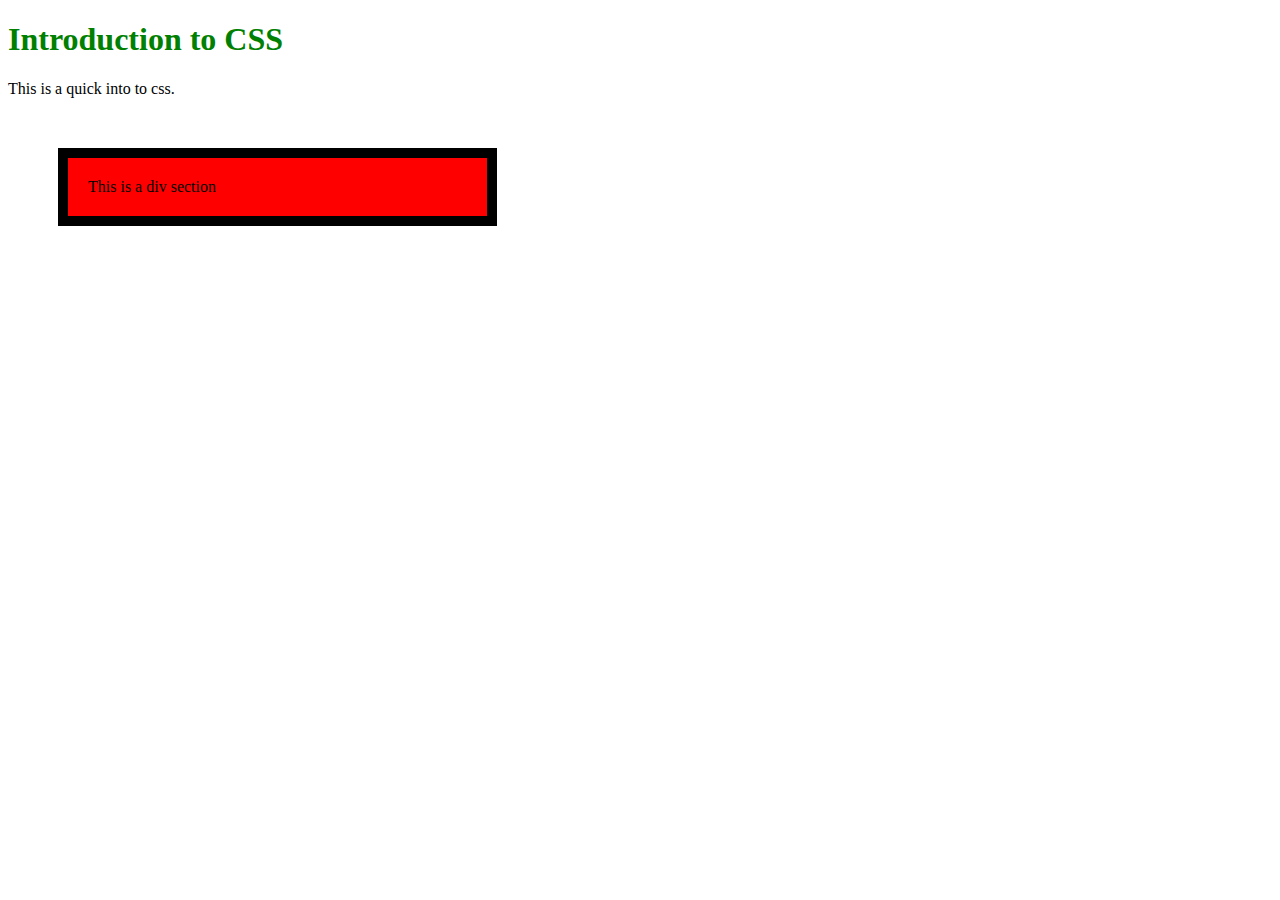
<file: css/index.html>
<!DOCTYPE html>
<html lang="en">
<head>
    <meta charset="UTF-8">
    <meta name="viewport" content="width=device-width, initial-scale=1.0">

    <!-- <style>
        h1 {
            color: blue;
        }
    </style> -->
    <link rel="stylesheet" href="style.css">

    <title>Intro to CSS</title>
</head>
<body>
    <!-- <h1 style="color: red;">Introduction to CSS</h1> -->
    <h1>Introduction to CSS</h1> 
    <p>This is a quick into to css.</p>

    <div class="box">
        This is a div section
    </div>
    
</body>
</html>
</file>
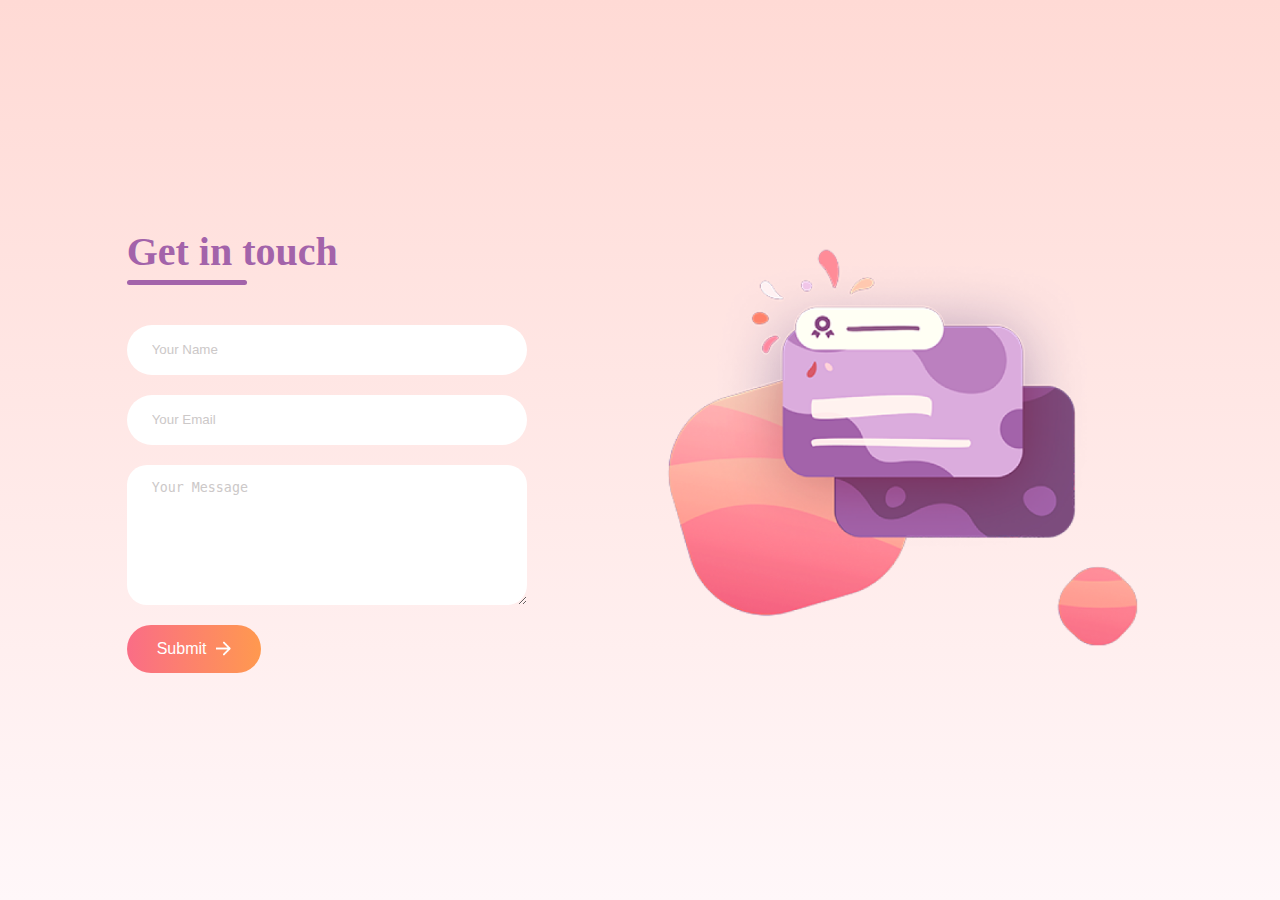
<file: projects/using_html_css/contact_form/index.html>
<!DOCTYPE html>
<html lang="en">
<head>
    <meta charset="UTF-8">
    <meta name="viewport" content="width=device-width, initial-scale=1.0">
    <title>Contact Form</title>
    <link rel="stylesheet" href="style.css"> 
</head>
<body>
    <div class="contact-container">
        <form action="https://api.web3forms.com/submit" method="POST" class="contact-left">
            <div class="contact-left-title">
                <h2>Get in touch</h2>
                <hr>
            </div>

            <input type="text" name="name" placeholder="Your Name" class="contact-inputs" required>

            <input type="email" name="email" placeholder="Your Email" class="contact-inputs" required>

            <textarea name="message" placeholder="Your Message" class="contact-inputs" required></textarea>

            <input type="hidden" name="access_key" value="475a2531-843e-4258-aa5a-60caad1c8d93">
            <button type="submit">
                Submit
                <img src="assets/arrow_icon.png" alt="">
            </button>

        </form>

        <div class="contact-right">
            <img src="assets/right_img.png" alt="">
        </div>
    </div>
    
</body>
</html>
</file>
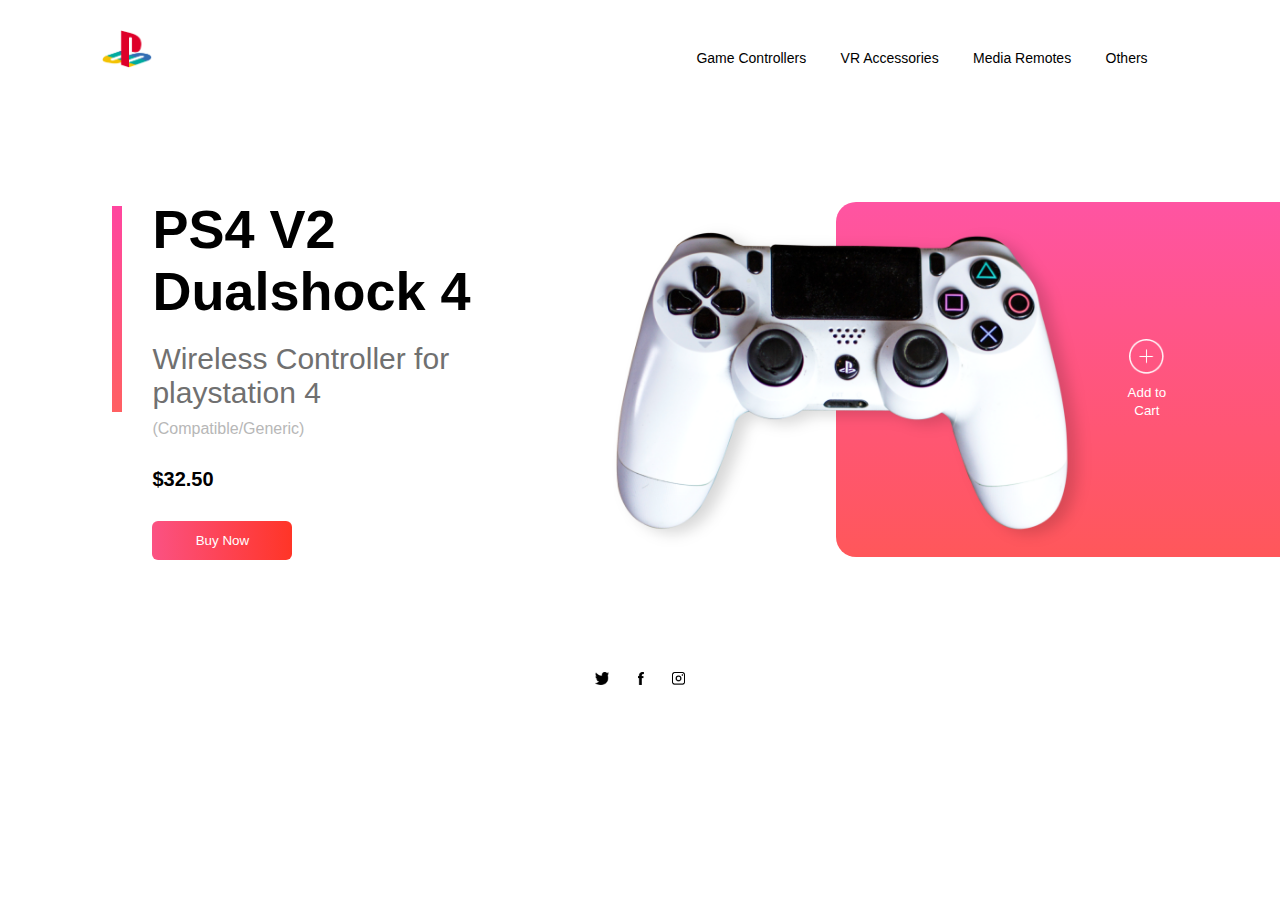
<file: projects/using_html_css/playstation/index.html>
<!DOCTYPE html>
<html lang="en">
<head>
    <meta charset="UTF-8">
    <meta name="viewport" content="width=device-width, initial-scale=1.0">
    <title>Playstation Gaming</title>
    <link rel="stylesheet" href="style.css">
</head>
<body>
    <div class="container">
        <div class="navbar">
            <img src="playstation_images/logo.png" class="logo">
            <nav>
                <ul id="menu-list">
                    <li><a href-=""> Game Controllers</a></li>
                    <li><a href-=""> VR Accessories</a></li>
                    <li><a href-=""> Media Remotes</a></li>
                    <li><a href-=""> Others</a></li>
                </ul>
            </nav>
            <img src="playstation_images/menu.png" class="menu-icon" onclick="togglemenu()">
        </div>

        <div class="row"> 
            <div class="col-1">
                <h2>PS4 V2<br>Dualshock 4</h2>
                <h3>Wireless Controller for playstation 4</h3>
                <p>(Compatible/Generic)</p>
                <h4>$32.50</h4>
                <button type="button">Buy Now <img src="playstation_images/arrow.png"></button>
            </div>

            <div class="col-2">
                <img src="playstation_images/controller.png" class="controller">
                <div class="color-box"></div>
                <div class="add-btn">
                    <img src="playstation_images/add.png">
                    <p><small>Add to Cart</small></p>
                </div>
            </div>
        </div>

        <div class="social-links">
            <img src="playstation_images/tw.png">
            <img src="playstation_images/fb.png">
            <img src="playstation_images/ig.png">
        </div>

    </div>

    <script>
        var menuList = document.getElementById("menu-list");
        menuList.style.maxHeight = "0px";

        function togglemenu() {
            if(menuList.style.maxHeight == "0px") {
                menuList.style.maxHeight = "130px";
            }else{
                menuList.style.maxHeight = "0px";
            }
        }
    </script> 
     
</body>
</html>
</file>
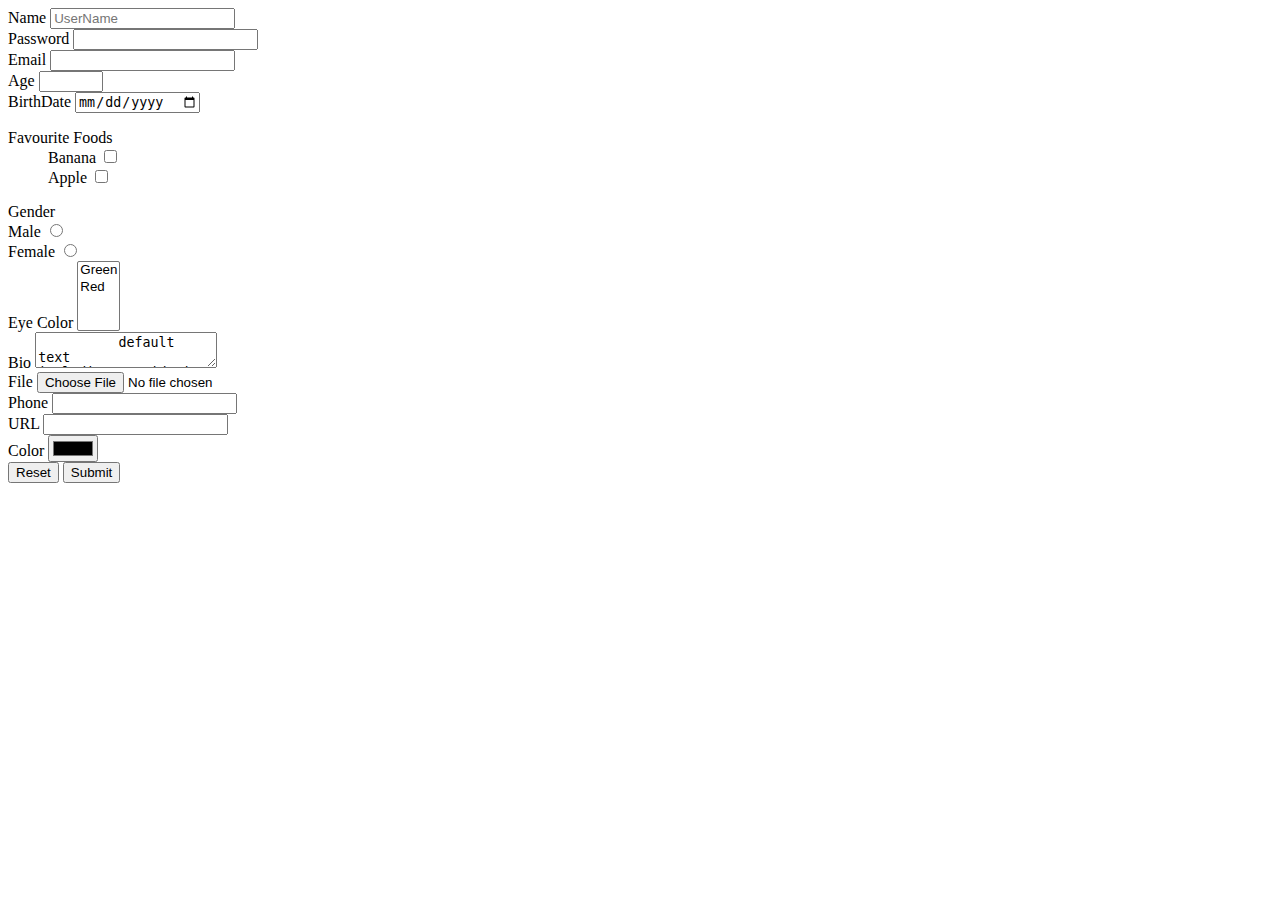
<file: html/forms.html>
<!DOCTYPE html>
<html lang="en">
  <head>
    <meta charset="UTF-8" />
    <meta name="viewport" content="width=device-width, initial-scale=1.0" />
    <title>Form</title>
  </head>
  <body>
    <!-- 
    - all the inputs that we put inside the form are going to be submitted to wherever the form goes to which is defined by `action` field
    - By default if we leave form blank (meaning no action field), it is going to submit to the page we are currently on 

    - method = GET|POST
      => with GET, it is going to append the form content to url and send for sending
      => with POST, we can send the data to server as post request

    - enctype="multipart/form-data": this attribute is used to set in form when we are also send a file from our form to backend
    
      - since this files can be very large and we cannot sent them as one part, by setting this attribute, we tell the server
        that we are sending our form in multiparts
    -->
    <form action="results.html" method="GET" enctype="multipart/form-data">
      <div>

        <!--
          - for attribute of label and id attribute of input, help map the two tags with each other

          - When a <label> is properly associated with an <input>, clicking on the label focuses the
            input field. This makes it easier for users to interact with the form, especially on mobile
            or when targeting smaller fields.
        -->
        <label for="uName">Name</label>
        <!-- <input type="text" name="userName" id="uName" value="User"/> -->
         <!--
            if `value` is not set to some default, which will in that case display on form, then by  default it will be empty value
            
            NOTE: upon form submission, `name` and `value` fields are what are going to be send to destination
         -->
        <input type="text" name="userName" id="uName" placeholder="UserName" required/>
      </div>

      <div>
        <!--
        - Wrapping the <input> Inside <label>

        - Another way to link them (input and label) is by nesting the <input> inside the <label>. In this case,
          the for attribute is not needed, as the association is implicit.
        -->

        <label>
            Password
            <input type="password" name="userPassword" required/>
        </label>
      </div>

      <div>
        <label for="uEmail">Email</label>
        <input type="email" name="userEmail" id="uEmail" required/>
      </div>

      <div>
        <label for="uAge">Age</label>
        <input type="number" name="userAge" id="uAge" min="1" max="200" step="1"/>
      </div>

      <div>
        <label for="uBDate">BirthDate</label>
        <input type="date" name="date" id="uDate" min="2019-06-15" />
      </div>

      <div>
        <dl>
            <dt>Favourite Foods</dt>
            <dd>
                <div>
                    <label for="bananaFruit">Banana</label>
                    <input type="checkbox" name="banana" id="bananaFruit" />
                </div>
             </dd>
             <dd>
                <div>
                    <label for="appleFruit">Apple</label>
                    <input type="checkbox" name="apple" id="appleFruit" />
                </div>
            </dd>
        </dl>
      </div>


      <div>
        <!--
        if two radio buttons have same name, you can check only one at a time
        -->
        Gender
        <div>
            <label for="male">Male</label>
            <input type="radio" name="gender" id="male" value="MALE"/>
        </div>
        <div>
            <label for="female">Female</label>
            <input type="radio" name="gender" id="female" value="FEMALE"/>
        </div>
      </div>

      <!--
      select field works similiar to input field
      - we can specify the label for option inbetween option tag like for `Green` here
        or we can specify the label by using label attribute as used for `Red` here

      -  we can select any one of the option for select field, or if we specify `multiple` as attribute, then we can select multiple
      -->
      <div>
        <label for="eyeColor">Eye Color</label>
        <select name="eyeColor" id="eyeColor" multiple>
          <option value="Green">Green</option>
          <option label="Red" value="Red"></option>
        </select>
      </div>

      <!--
      apart from `select`, we also have `textarea` which is used in form which is similiar to `input` 
      -->
      <div>
        <label for="bio">Bio</label>
        <textarea id="bio" name="bio">
          default text including/considering all preceeding whitelspaces as well 
        </textarea>
      </div>

      <!--
      hidden is a special type of input, because this field is not display to used, but can be send to the backend with value set as some default
      -->
        <input type="hidden" name="hidden" value="hi">


      <div>
        <label for="file">File</label>
        <input type="file" id="file" name="file">
      </div>

      <!-- lesser used fields-->
      <div>
        <!--
        when user is typing for this field on phone, he will be displayed with a keypad which is specific for typing numbers type numbers
        and not just generic text
        -->
        <label for="phone">Phone</label>
        <input type="tel" name="phone" id="phone">

      </div>

      <div>
        <label for="url">URL</label>
        <input type="url" name="url" id="url">
      </div>
      
      <div>
        <label for="color">Color</label>
        <input type="color" name="color" id="color">
      </div>

      <button type="reset">Reset</button>
      <button type="submit">Submit</button>
    </form>
  </body>
</html>



<!--

Let’s walk through this step-by-step to understand what happens when you submit the form in forms.html and how the data is displayed on results.html.

Step 1: Form Submission in forms.html
In your forms.html file, you have a form defined as follows:

html
Copy code
<form action="results.html" method="GET">
action="results.html":

This attribute tells the browser where to send the form data when you submit it.
Here, it’s set to "results.html", so when you submit the form, the browser navigates to results.html and sends the form data to this page.
method="GET":

The method="GET" attribute specifies how the data will be sent.
With GET, the form data is appended to the URL as query parameters.
When you submit the form, the URL might look something like this:
vbnet
Copy code
results.html?userName=John&userPassword=secret&userEmail=john%40email.com&userAge=30&date=1995-12-15&banana=on&gender=MALE
Each form field name is paired with its value, joined by &.
Step 2: Navigating to results.html
Once you click "Submit" in forms.html, the browser goes to results.html and passes the form data through the URL. Now results.html receives this data, which is part of the URL as query parameters. For example:

vbnet
Copy code
results.html?userName=John&userPassword=secret&userEmail=john%40email.com&userAge=30&date=1995-12-15&banana=on&gender=MALE
Step 3: Processing Data in results.html
In results.html, you have this <script> section that handles displaying the data:

html
Copy code
<script>
    const resultsList = document.getElementById('results')
    new URLSearchParams(window.location.search).forEach((value, name) => {
        resultsList.append(`${name}: ${value}`)
        resultsList.append(document.createElement('br'))
    })
</script>
Here’s a breakdown of what this code does:

window.location.search:

This part gets the query string from the URL, which is everything after the ?.
For example, window.location.search might return:
perl
Copy code
"?userName=John&userPassword=secret&userEmail=john%40email.com&userAge=30&date=1995-12-15&banana=on&gender=MALE"
new URLSearchParams(window.location.search):

URLSearchParams is a JavaScript object that helps parse and handle query parameters.
new URLSearchParams(window.location.search) turns the query string into a more manageable form, allowing us to loop through each key-value pair.
forEach((value, name) => { ... }):

forEach goes through each key-value pair (parameter name and value) in the query string.
For each pair, it executes the code inside the curly braces { ... }.
resultsList.append(${name}: ${value}):

resultsList is a reference to the <div> element with id="results", where we want to display the data.
resultsList.append(${name}: ${value}) adds text like userName: John or userEmail: john@email.com directly to the resultsList element.
Adding a Line Break:

resultsList.append(document.createElement('br')) creates a <br> element (a line break) after each entry, so each key-value pair appears on a new line.
Example Output on results.html
If you submitted the form with the following values:

Name: John
Password: secret
Email: john@email.com
Age: 30
BirthDate: 1995-12-15
Favorite Foods: Banana
Gender: Male
After submitting, results.html would display the data like this:

vbnet
Copy code
userName: John
userPassword: secret
userEmail: john@email.com
userAge: 30
date: 1995-12-15
banana: on
gender: MALE
Summary
Submit the form: When you click "Submit" in forms.html, the form data is sent to results.html as part of the URL (because of method="GET").
Process the URL: In results.html, JavaScript code reads and processes the query parameters.
Display the data: Each form field’s name and value are displayed on the page inside the #results <div>, formatted as name: value on separate lines.


-->
</file>
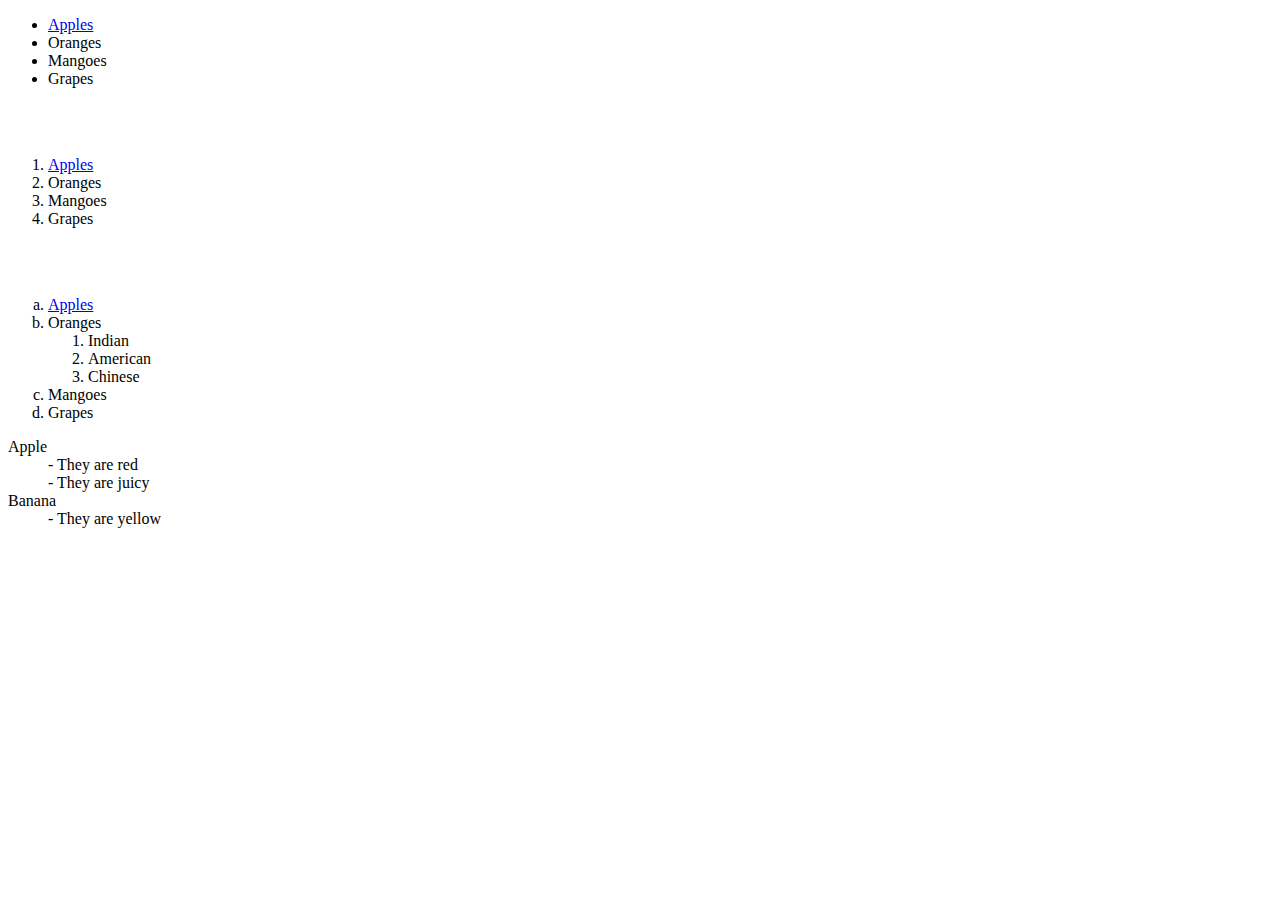
<file: html/lists.html>
<!DOCTYPE html>
<html lang="en">
<head>
    <meta charset="UTF-8">
    <meta name="viewport" content="width=device-width, initial-scale=1.0">
    <title>Document</title>
</head>
<body>
    <ul>
        <li><a href="#">Apples</a></li>
        <li>Oranges</li>
        <li>Mangoes</li>
        <li>Grapes</li>
    </ul>

    <br><br>

    <ol>
        <li><a href="#">Apples</a></li>
        <li>Oranges</li>
        <li>Mangoes</li>
        <li>Grapes</li>
    </ol>

    <br><br>


    <!--
    default type for ordered list is type="1"
    other types can be;
    type="a"
    type="A"
    type="i"
    type="I"
    -->
    <ol type="a">
        <li><a href="#">Apples</a></li>
        <li>Oranges</li>
        <ol>
            <li>Indian</li>
            <li>American</li>
            <li>Chinese</li>
        </ol>
        <li>Mangoes</li>
        <li>Grapes</li>
    </ol>


    <!-- definition List-->
     <dl>
        <dt>Apple</dt>  <!--definition term-->
        <dd>- They are red</dd> <!--defintion description-->
        <dd>- They are juicy</dd>
        <dt>Banana</dt>
        <dd>- They are yellow</dd>
     </dl>

    
</body>
</html>
</file>
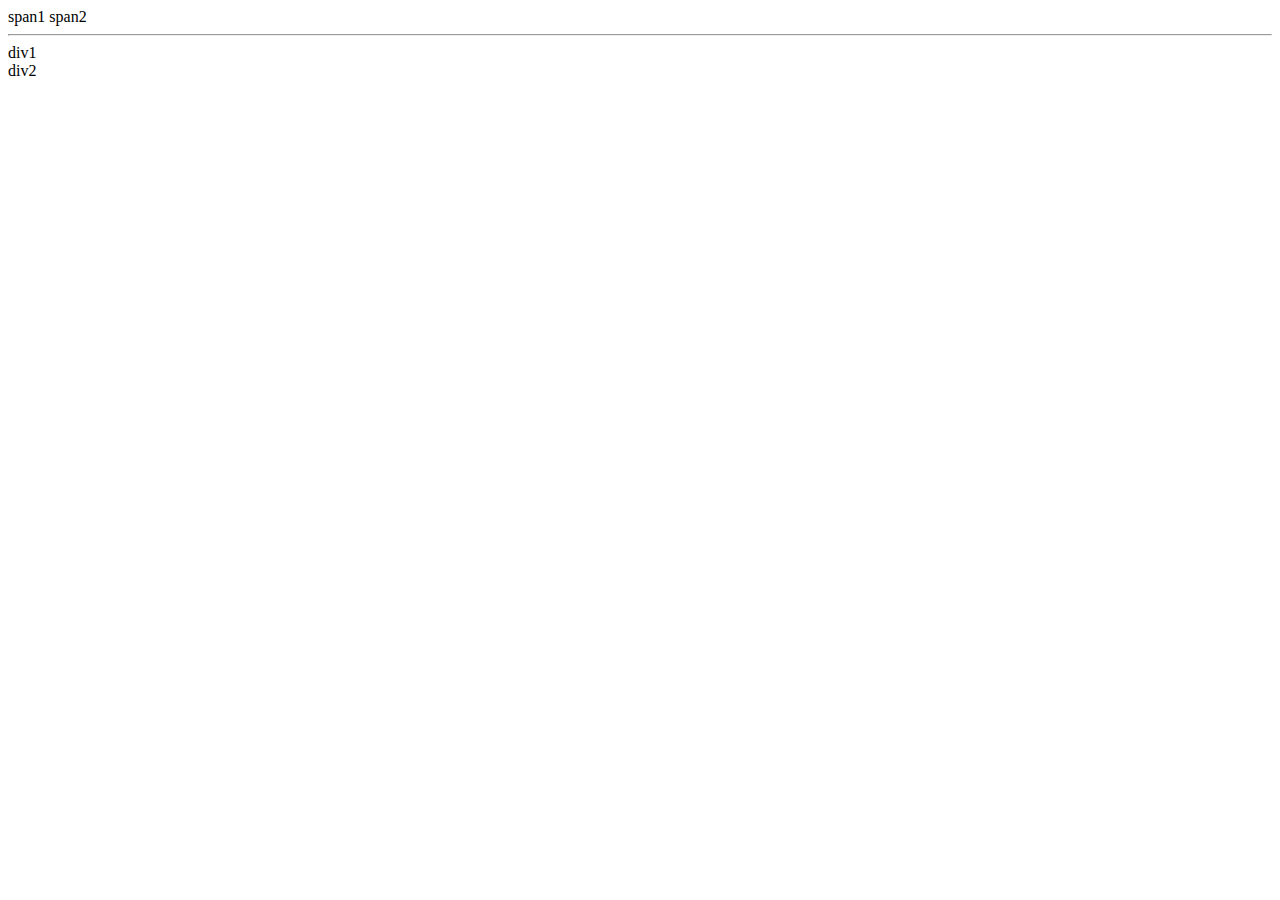
<file: html/spans_divs.html>
<!DOCTYPE html>
<html lang="en">
<head>
    <meta charset="UTF-8">
    <meta name="viewport" content="width=device-width, initial-scale=1.0">
    <title>Document</title>
</head>
<body>
    <!--
        spans are inline

        div are block
    -->
    <span>span1</span>
    <span>span2</span>
    <hr>
    <div>div1</div>
    <div>div2</div>
    
</body>
</html>
</file>
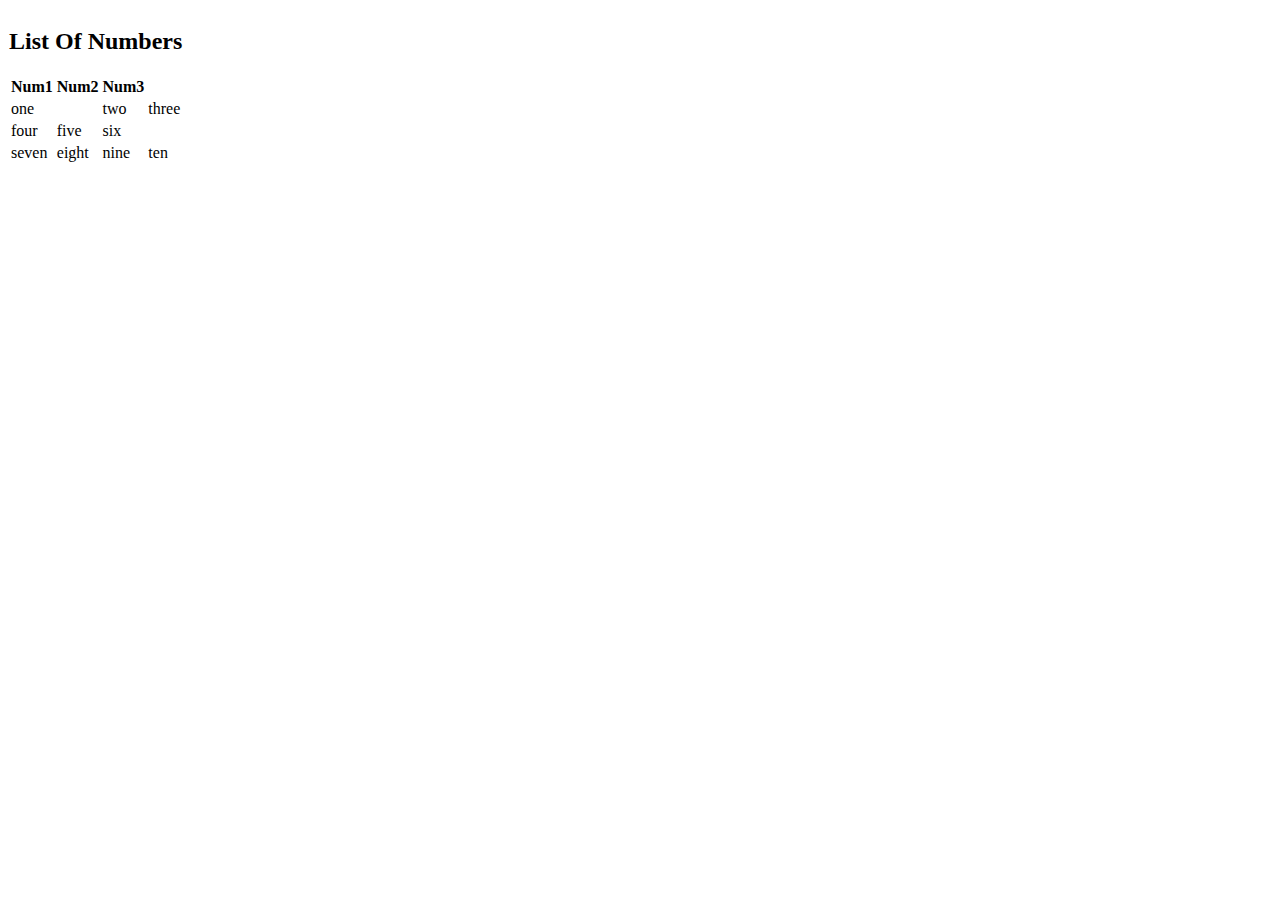
<file: html/tables.html>
<!DOCTYPE html>
<html lang="en">
<head>
    <meta charset="UTF-8">
    <meta name="viewport" content="width=device-width, initial-scale=1.0">
    <title>Document</title>
</head>
<body>

    <table>
        <thead>
            <caption><h2>List Of Numbers</h2></caption>
            <!--
                caption -> is for giving title to table
            -->
            <tr>
                <th>Num1</th>
                <th>Num2</th>
                <th>Num3</th>
            </tr>
        </thead>
        <tbody>
            <tr>
                <td colspan="2">one</td>
                <td>two</td>
                <td>three</td>
            </tr>

            <tr>
                <td >four</td>
                <td>five</td>
                <td>six</td>
            </tr>
            <tr>
                <td>seven</td>
                <td>eight</td>
                <td>nine</td>
                <td>ten</td>
            </tr>
        </tbody>
    </table>
    
</body>
</html>
</file>
<file: css/style.css>
/* h1 {
    color: blue;
} */

h1 {
    color: green;
}

.box {
    height: 70%;
    width: 30%;
    padding: 20px;
    margin: 50px;
    border: 10px solid black;
    background-color: red;
}
</file>
<file: projects/using_html_css/contact_form/style.css>
* {
    padding: 0;
    margin: 0;
    box-sizing: border-box;
 }

 body {
   font-family: 'Outfit';
   background: linear-gradient(#ffdad5, #fff7f9);
 }

 .contact-container {
   height: 100vh;
   display: flex;
   align-items: center;
   justify-content: space-evenly;

 }

 .contact-left {
   display: flex;
   flex-direction: column;
   align-items: start;
   gap: 20px;

 }

 .contact-left-title h2 {
   font-weight: 600;
   color: #a363aa;
   font-size: 40px;
   margin-bottom: 5px;
 }

 .contact-left-title hr {
   border: none;
   width: 120px;
   height: 5px;
   background-color: #a363aa;
   border-radius: 10px;
   margin-bottom: 20px;
 }

 .contact-inputs {
   width: 400px;
   height: 50px;
   border: none;
   outline: none;
   padding-left: 25px;
   font-weight: 500;
   color: #666;
   border-radius: 50px;
 }

 .contact-left textarea {
   height: 140px;
   padding-top: 15px;
   border-radius: 20px;
 }

 .contact-inputs:focus {
   border: 2px solid #ff994f;
 }

 .contact-inputs::placeholder {
     color: #ccc8c8;
 }

 .contact-left button {
   display: flex;
   align-items: center;
   padding: 15px 30px;
   font-size: 16px;
   color: #fff;
   gap: 10px;
   border: none;
   border-radius: 50px;
   background: linear-gradient(270deg, #ff994f, #fa6d86);
   cursor: pointer;
 }

 .contact-left button img {
   height: 15px;
 }

 .contact-right img {
   width: 500px;
 }


 @media (max-width: 800px) {
   .contact-inputs {
      width: 80vw;
   }

   .contact-right {
      display: none;
   }
 }
</file>
<file: projects/using_html_css/playstation/style.css>
* {
    margin: 0;
    padding: 0;
    font-family: sans-serif;
}

.container {
    width: 100%;
    min-height: 100vh;
    padding-left: 8%;
    padding-right: 8%;

    /*
    # box-sizing: border-box;
    - This controls how the width and height of an element are calculated.
    - By default, width and height only include the content area, excluding
      padding and border.
    - With border-box, the width and height include the content, padding,
      and border.
    */
    box-sizing: border-box;

    /*
    overflow: hidden;
    - Any content that goes beyond the dimensions of the container (both
      horizontally and vertically) will be cut off and not displayed.
    - There will be no scrollbars, and the user cannot access the hidden content.
    - Content is not wrapped or moved to a new line but simply clipped at the container's edges.
    */
    overflow: hidden;
}

.navbar {
    width: 100%;
    display: flex;
    align-items: center;
}

.logo {
    width: 50px;
    cursor: pointer;
    margin: 30px 0;
}

.menu-icon {
    width: 25px;
    cursor: pointer;
    display: none;
}

nav {
    flex: 1;
    text-align: right;
}

nav ul li {
    list-style: none;
    display: inline-block;
    margin-right: 30px;
}

nav ul li a {
    text-decoration: none;
    color: #000;
    font-size: 14px;
}

nav ul li a:hover {
    color: #ff5ea2;
}

.row {
    display: flex;
    justify-content: space-between;
    align-items: center;
    margin: 100px 0;
}

.col-1 {
    flex-basis: 40%;
    position: relative;
    margin-left: 50px;
}

.col-1 h2 {
    font-size: 54px;
}

.col-1 h3 {
    font-size: 30px;
    color: #707070;
    font-weight: 100;
    margin: 20px 0 10px;
} 

.col-1 p {
    font-size: 16px;
    color: #b7b7b7;
    font-weight: 100;
}

.col-1 h4 {
    margin: 30px 0;
    font-size: 20px;
}

button {
    width: 140px;
    border: 0;
    padding: 12px 10px;
    outline: none;
    color: #fff;
    background: linear-gradient(to right, #fb5283, #ff3527);
    border-radius: 6px;
    cursor: pointer;
    transition: width 0.5s;
}

button img {
    width: 30px;
    display: none;
}

button:hover img {
    display: block;
}

button:hover {
    width: 160px;
    display: flex;
    align-items: center;
    justify-content: space-between;
}

.col-1::after {
    content: '';
    width: 10px;
    height: 57%;
    background: linear-gradient(#ff469f, #ff6062);
    position: absolute;
    left: -40px;
    top: 8px;
}

.col-2 {
    position: relative;
    flex-basis: 60%;
    display: flex;
    align-items: center;
}

.col-2 .controller {
    width: 90%;
}

.color-box {
    position: absolute;
    right: 0;
    top: 0;
    background: linear-gradient(#ff54a2, #ff575a);
    border-radius: 20px 0 0 20px;
    height: 100%;
    width: 80%;
    z-index: -1;
    transform: translate(150px);
}

.add-btn img {
    width: 35px;
    margin-bottom: 5px;
}

.add-btn {
    text-align: center;
    color: #fff;
    cursor: pointer;
}

.social-links img{
    height: 13px;
    margin: 12px;
    cursor: pointer;

}

.social-links{
    text-align: center;
}

/* 
- To make page responsive, we need media queries
- Now, whatever css properties we write in this media query,
  it will be appliacable for device whose width is less than 700px
*/
 
@media only screen and (max-width:700px) {

    /* First we have to write the css for navigation menu */
    nav ul {
        width: 100%;
        background: linear-gradient(#ff54a2, #ff575a);
        position: absolute;
        top: 75px;
        right: 0;
        z-index: 2;
    }

    nav ul li{
        display: block;
        margin-top: 10px;
        margin-bottom: 10px;
    }

    nav ul li a{
        color: #fff;
    }

    .menu-icon {
        display: block;
    }

    #menu-list {
        overflow: hidden;
        transition: 0.5s;
    }

    
    /* now we have to write the css for other content */
    .row {
        flex-direction: column-reverse;
        margin: 50px 0;
    }

    .col-2 {
        flex-basis: 100%;
        margin-bottom: 50px;
    }

    .col-2 .container {
        width: 77%;
    }

    .color-box {
        transform: translateX(75px);
    }

    .col-1 {
        flex-basis: 100%;
    }

    .col-1 h2 {
        font-size: 35px;
    }

    .col-1 h3 {
        font-size: 15px;
    }

}
</file>
